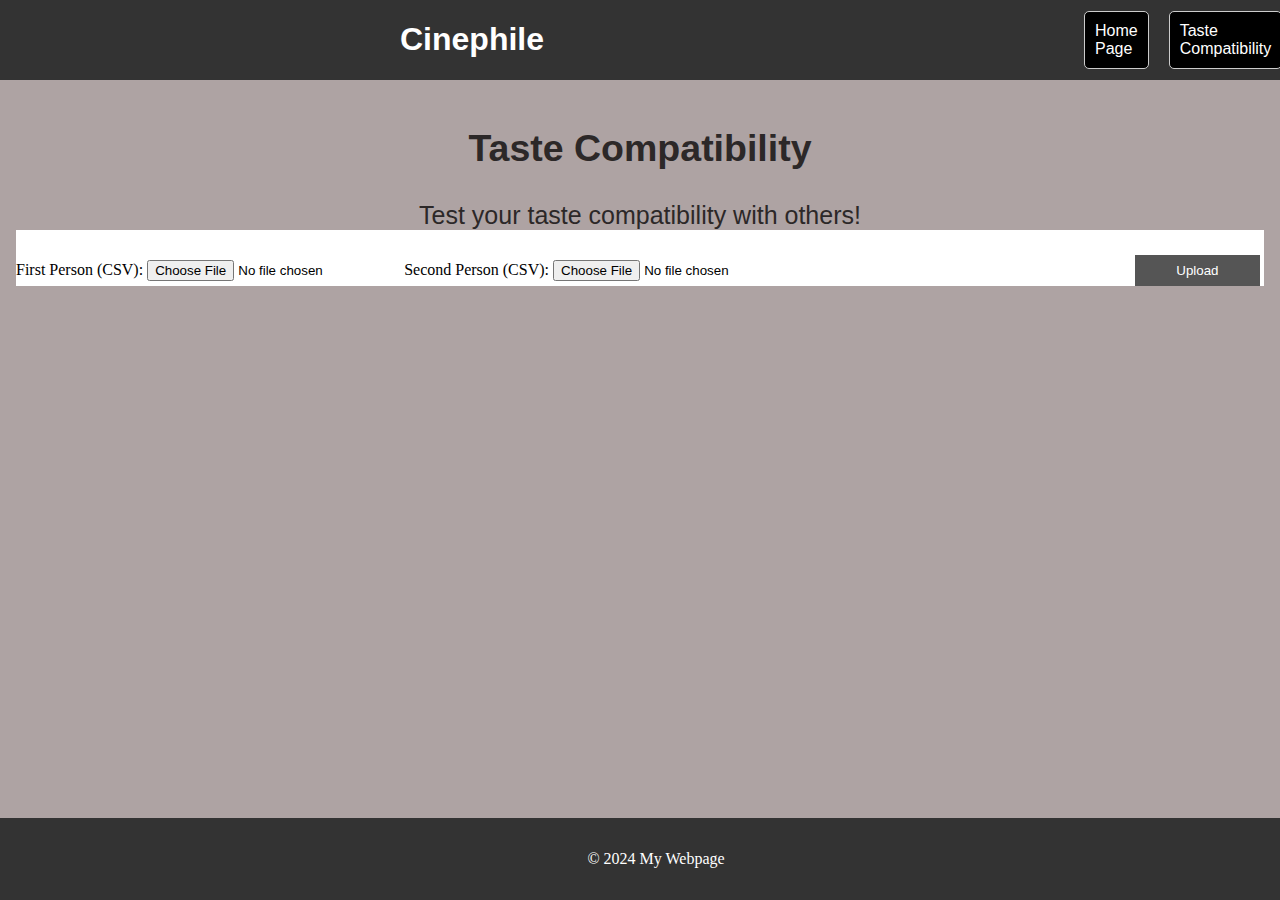
<file: Movie Recommendation Website/compatibility.html>
<!DOCTYPE html>
<html lang="en">
  <head>
    <meta charset="UTF-8" />
    <meta name="viewport" content="width=device-width, initial-scale=1.0" />
    <link rel="stylesheet" href="compatibility.css" />
    <script src="homepage.js" defer></script>
    <title>Home Page</title>
  </head>
  <body>
    <div id="line-container"></div>
    <!-- This is the line container for the line animation -->
    <header>
      <div class="header-content">
        <h1><span id="title">Cinephile</span></h1>
        <ul class="headerMainList">
          <li>
            <a href="homepage.html">Home Page</a>
          </li>
          <li>
            Taste Compatibility
            <ul class="dropdown">
              <li><a href="compatibility.html">Compatibility</a></li>
              <li><a href="#soloinfo">Learn About Your Taste</a></li>
            </ul>
          </li>
          <li>
            Movie Recommendation
            <ul class="dropdown">
              <li><a href="#group">Group Recommendation</a></li>
              <li><a href="solorecommendation.html">Solo Recommendation</a></li>
            </ul>
          </li>
          <li>
            <a href="TodaysFavourites.html">Today's Favourites</a>
          </li>
        </ul>
        <button id="SignIn">Sign In</button>
      </div>
    </header>
    <main>
      <section id="welcome">
        <h2>Taste Compatibility</h2>
        <span>Test your taste compatibility with others!</span>
      </section>
      <section id="upload">
        <form action="/upload" method="post" enctype="multipart/form-data">
          <label for="fileInput1">First Person (CSV):</label>
          <input type="file" id="fileInput1" name="fileInput1" />
          <label for="fileInput2">Second Person (CSV):</label>
          <input type="file" id="fileInput2" name="fileInput2" />
          <button type="submit">Upload</button>
        </form>
      </section>
    </main>
    <footer>
      <p>&copy; 2024 My Webpage</p>
    </footer>
  </body>
</html>
</file>
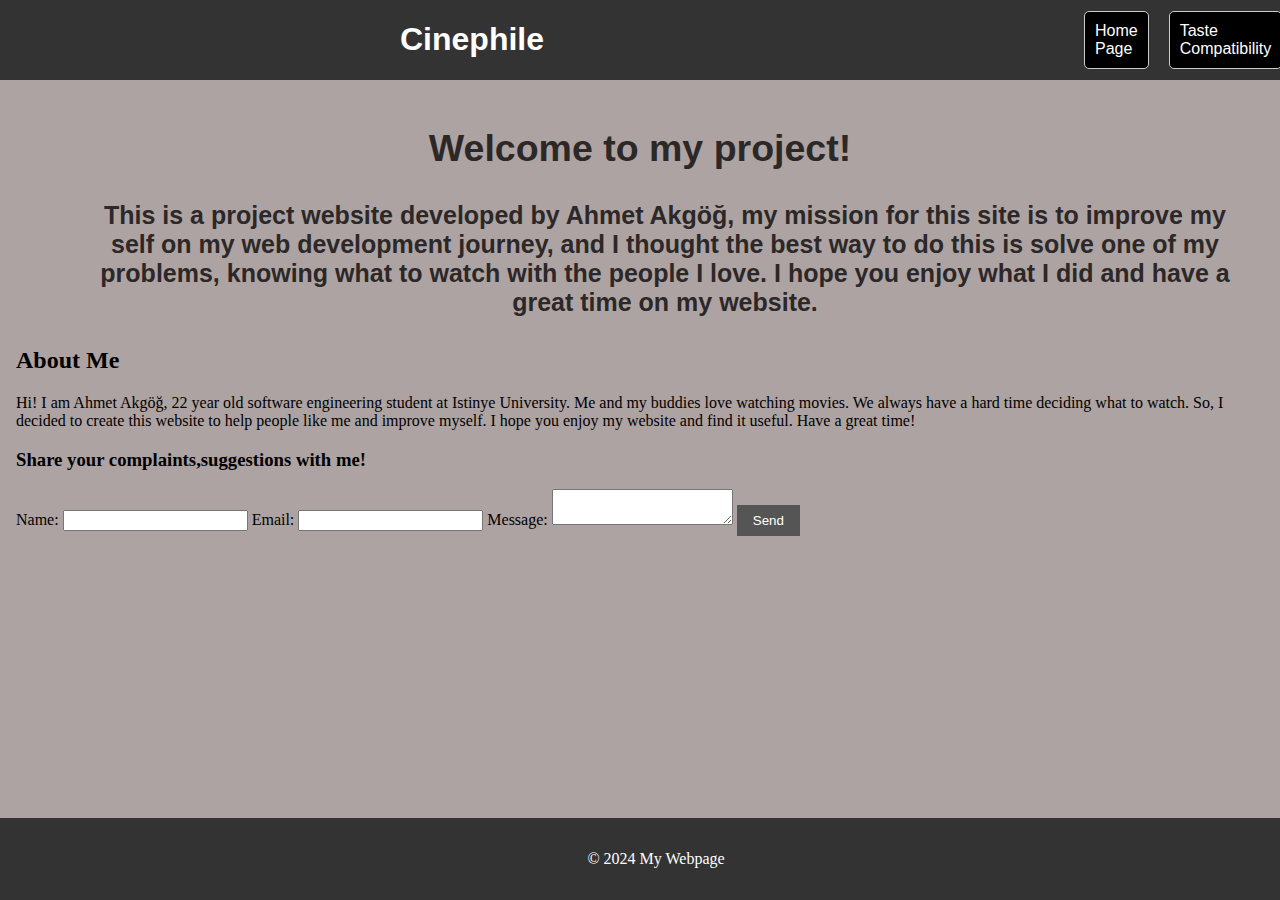
<file: Movie Recommendation Website/homepage.html>
<!DOCTYPE html>
<html lang="en">
  <head>
    <meta charset="UTF-8" />
    <meta name="viewport" content="width=device-width, initial-scale=1.0" />
    <link rel="stylesheet" href="homepage.css" />
    <script src="homepage.js" defer></script>
    <title>Home Page</title>
  </head>
  <body>
    <div id="line-container"></div>
    <!-- This is the line container for the line animation -->
    <header>
      <div class="header-content">
        <h1><span id="title">Cinephile</span></h1>
        <ul class="headerMainList">
          <li>
            <a href="homepage.html">Home Page</a>
          </li>
          <li>
            Taste Compatibility
            <ul class="dropdown">
              <li><a href="#compatibility">Compatibility</a></li>
              <li><a href="#soloinfo">Learn About Your Taste</a></li>
            </ul>
          </li>
          <li>
            Movie Recommendation
            <ul class="dropdown">
              <li><a href="#group">Group Recommendation</a></li>
              <li><a href="#solorecommendation">Solo Recommendation</a></li>
            </ul>
          </li>

          <li>
            <a href="TodaysFavourites.html">Today's Favourites</a>
          </li>
        </ul>
        <button id="SignIn">Sign In</button>
      </div>
    </header>
    <main>
      <section id="welcome">
        <h2>Welcome to my project!</h2>
        <p>
          <strong>
            This is a project website developed by Ahmet Akgöğ, my mission
            for this site is to improve my self on my web development journey, and
            I thought the best way to do this is solve one of my problems,
            knowing what to watch with the people I love. I hope you enjoy what
            I did and have a great time on my website.
          </strong>
        </p>
      </section>
      <section>
        <h2>About Me</h2>
        <p>
          Hi! I am Ahmet Akgöğ, 22 year old software engineering student at
          Istinye University. Me and my buddies love watching movies. We always
          have a hard time deciding what to watch. So, I decided to create this
          website to help people like me and improve myself. I hope you enjoy my
          website and find it useful. Have a great time!
        </p>
        <h3>Share your complaints,suggestions with me!</h3>
        <form id="contact-form">
          <label for="name">Name:</label>
          <input type="text" id="name" name="name" required />
          <label for="email">Email:</label>
          <input type="email" id="email" name="email" required />
          <label for="message">Message:</label>
          <textarea id="message" name="message" required></textarea>
          <button type="submit">Send</button>
      </section>
    </main>
    <footer>
      <p>&copy; 2024 My Webpage</p>
    </footer>
  </body>
</html>
</file>
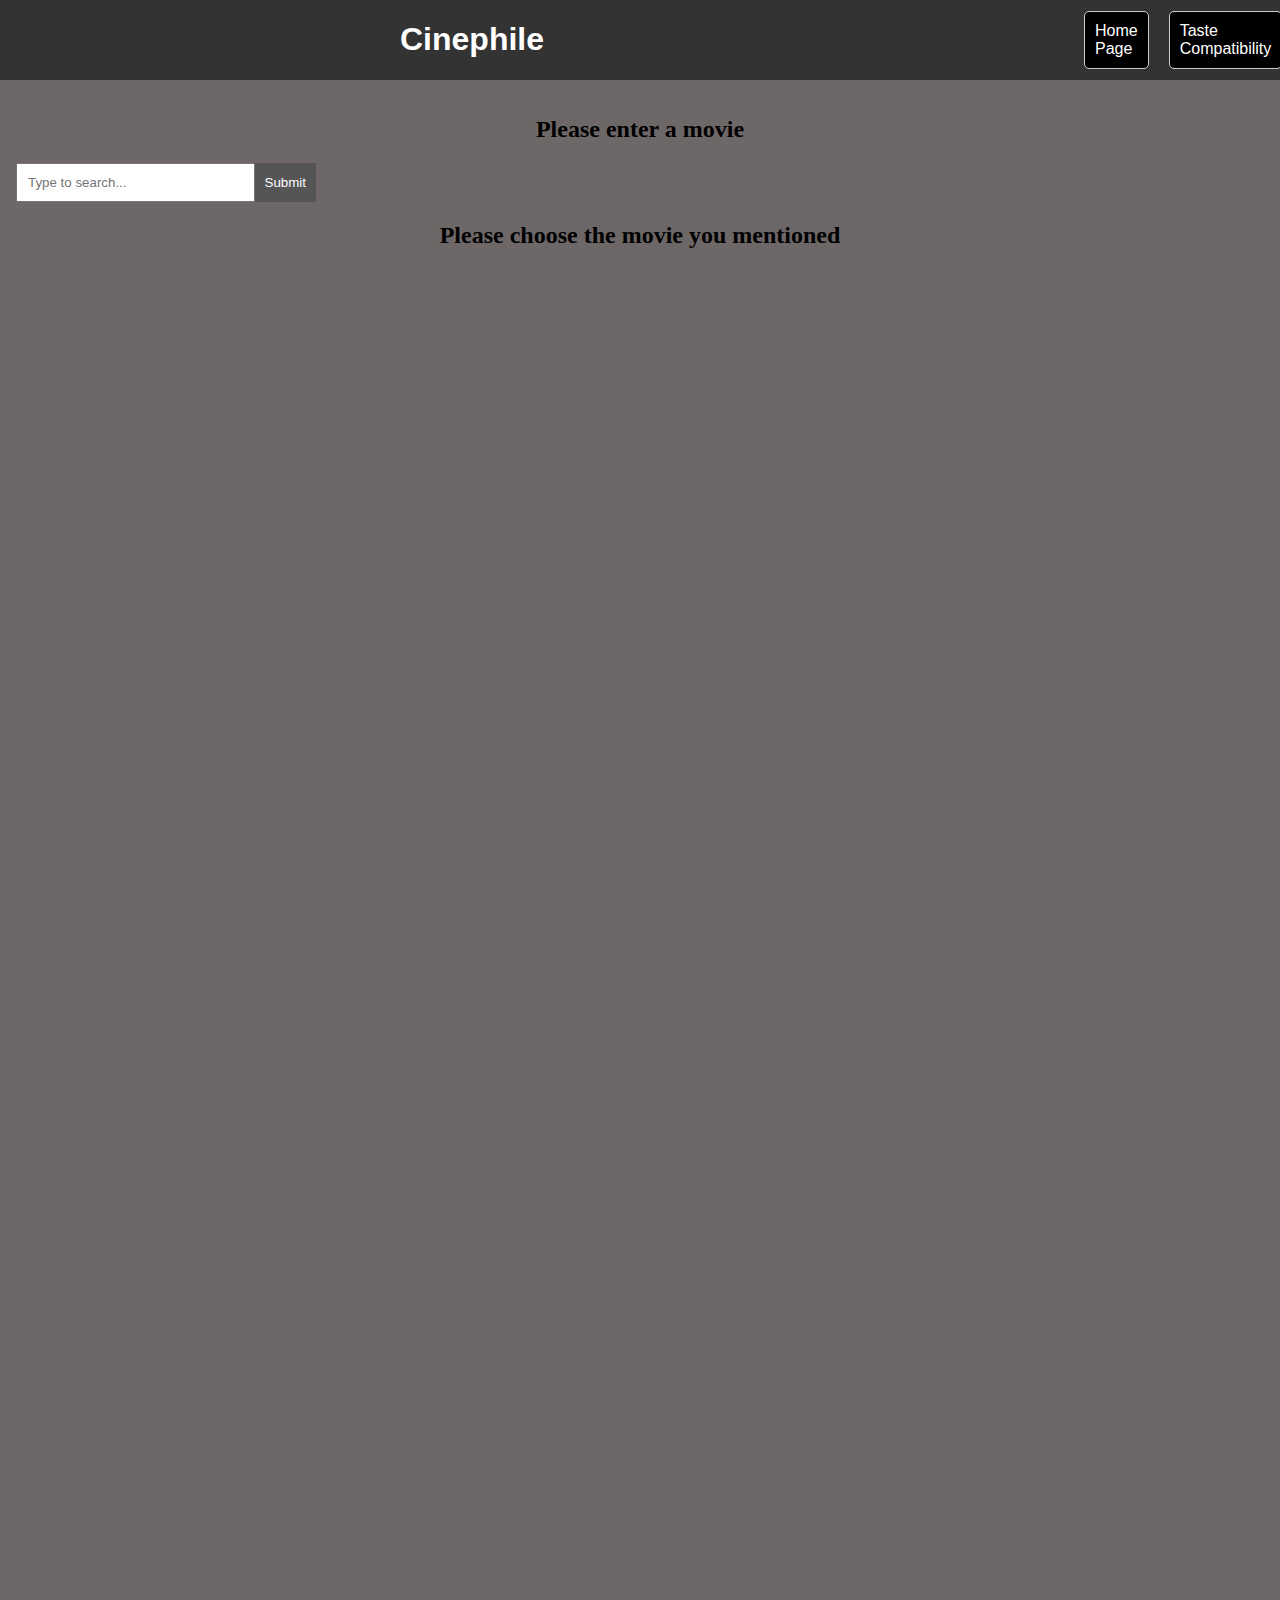
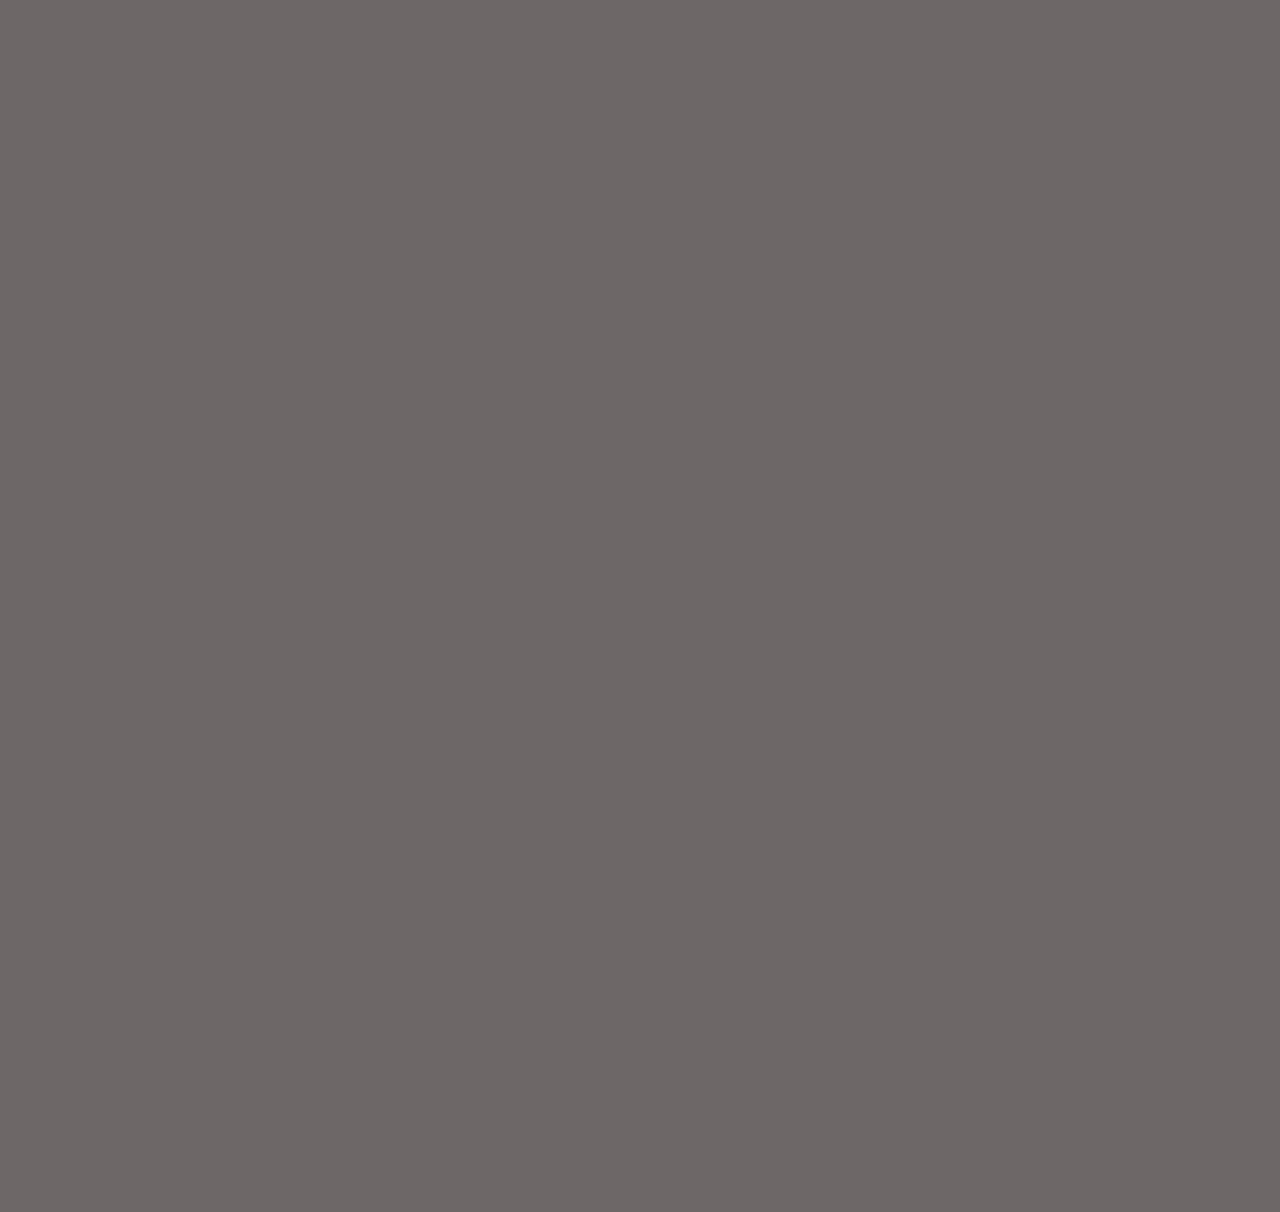
<file: Movie Recommendation Website/solorecommendation.html>
<!DOCTYPE html>
<html lang="en">
  <head>
    <meta charset="UTF-8" />
    <meta name="viewport" content="width=device-width, initial-scale=1.0" />
    <link rel="stylesheet" href="solorecommendation.css" />
    <title>Solo Recommendation</title>
  </head>
  <body>
    <div id="line-container"></div>
    <header>
      <div class="header-content">
        <h1><span id="title">Cinephile</span></h1>
        <ul class="headerMainList">
          <li>
            <a href="homepage.html">Home Page</a>
          </li>
          <li>
            Taste Compatibility
            <ul class="dropdown">
              <li><a href="compatibility.html">Compatibility</a></li>
              <li><a href="#soloinfo">Learn About Your Taste</a></li>
            </ul>
          </li>
          <li>
            Movie Recommendation
            <ul class="dropdown">
              <li><a href="#group">Group Recommendation</a></li>
              <li><a href="solorecommendation.html">Solo Recommendation</a></li>
            </ul>
          </li>
          <li>
            <a href="TodaysFavourites.html">Today's Favourites</a>
          </li>
        </ul>
        <button id="SignIn">Sign In</button>
      </div>
    </header>
    <main>
      <h2 class="headlines">Please enter a movie</h2>
      <div class="autocomplete">
        <input id="searchInput" type="text" placeholder="Type to search..." />
        <button id="submitButton">Submit</button>
        <div id="suggestions"></div>
      </div>
      <h2 class="headlines">Please choose the movie you mentioned</h2>
      <div class="movie-container" id="movie-container">
        <div class="movie">
          <img
            class="thumbnail"
            src="images/manchestterbythesea.jpg"
            alt="Movie Poster"
            data-video-id="gsVoD0pTge0"
            width="300"
          />
          <h3>Manchester by the Sea</h3>
          <span>
            After his older brother passes away, Lee Chandler is forced to
            return home to care for his 16-year-old nephew. There he is
            compelled to deal with a tragic past that separated him from his
            family and the community where he was born and raised.
          </span>
          <div id="popup" class="popup" style="display: none">
            <div class="popup-content">
              <span class="close">&times;</span>
              <div id="player"></div>
              <!--1. The <iframe> (and video player) will replace this <div> tag. -->
            </div>
          </div>
        </div>
        <div class="movie">
          <img
            class="thumbnail"
            src="images/reservoirdogs.jpg"
            data-video-id="GLPJSmUHZvU"
            alt="Movie Poster"
            width="300"
          />
          <h3>Reservoir Dogs</h3>
          <span>
            A botched robbery indicates a police informant, and the pressure
            mounts in the aftermath at a warehouse. Crime begets violence as the
            survivors – veteran Mr. White, newcomer Mr. Orange, psychopathic
            parolee Mr. Blonde, bickering weasel Mr. Pink and Nice Guy Eddie –
            unravel.
          </span>
        </div>
        <div class="movie">
          <img
            src="images/shaunofthedead.jpg"
            alt="Movie Poster"
            data-video-id="f9XZqB6pI5E"
            class="thumbnail"
          />
          <h3>Shaun of the Dead</h3>
          <span>
            Shaun lives a supremely uneventful life, which revolves around his
            girlfriend, his mother, and, above all, his local pub. This gentle
            routine is threatened when the dead return to life and make
            strenuous attempts to snack on ordinary Londoners.
          </span>
        </div>
        <div class="movie">
          <img
            src="images/Superbad.jpg"
            alt="Movie Poster"
            class="thumbnail"
            data-video-id="vqQmTyOHTsw"
          />
          <h3>Superbad</h3>
          <span>
            Two co-dependent high school seniors are forced to deal with
            separation anxiety after their plan to stage a booze-soaked party
            goes awry.
          </span>
        </div>
        <div class="movie">
          <img
            src="images/soundofmetal.jpg"
            alt="Movie Poster"
            class="thumbnail"
            data-video-id="VFOrGkAvjAE"
          />
          <h3>Sound of Metal</h3>
          <span>
            A drummer begins to lose his hearing and has to come to grips with a
            future that will be filled with silence.
          </span>
        </div>
      </div>
      <script src="solorecommendation.js" defer></script>
    </main>
  </body>
</html>
</file>
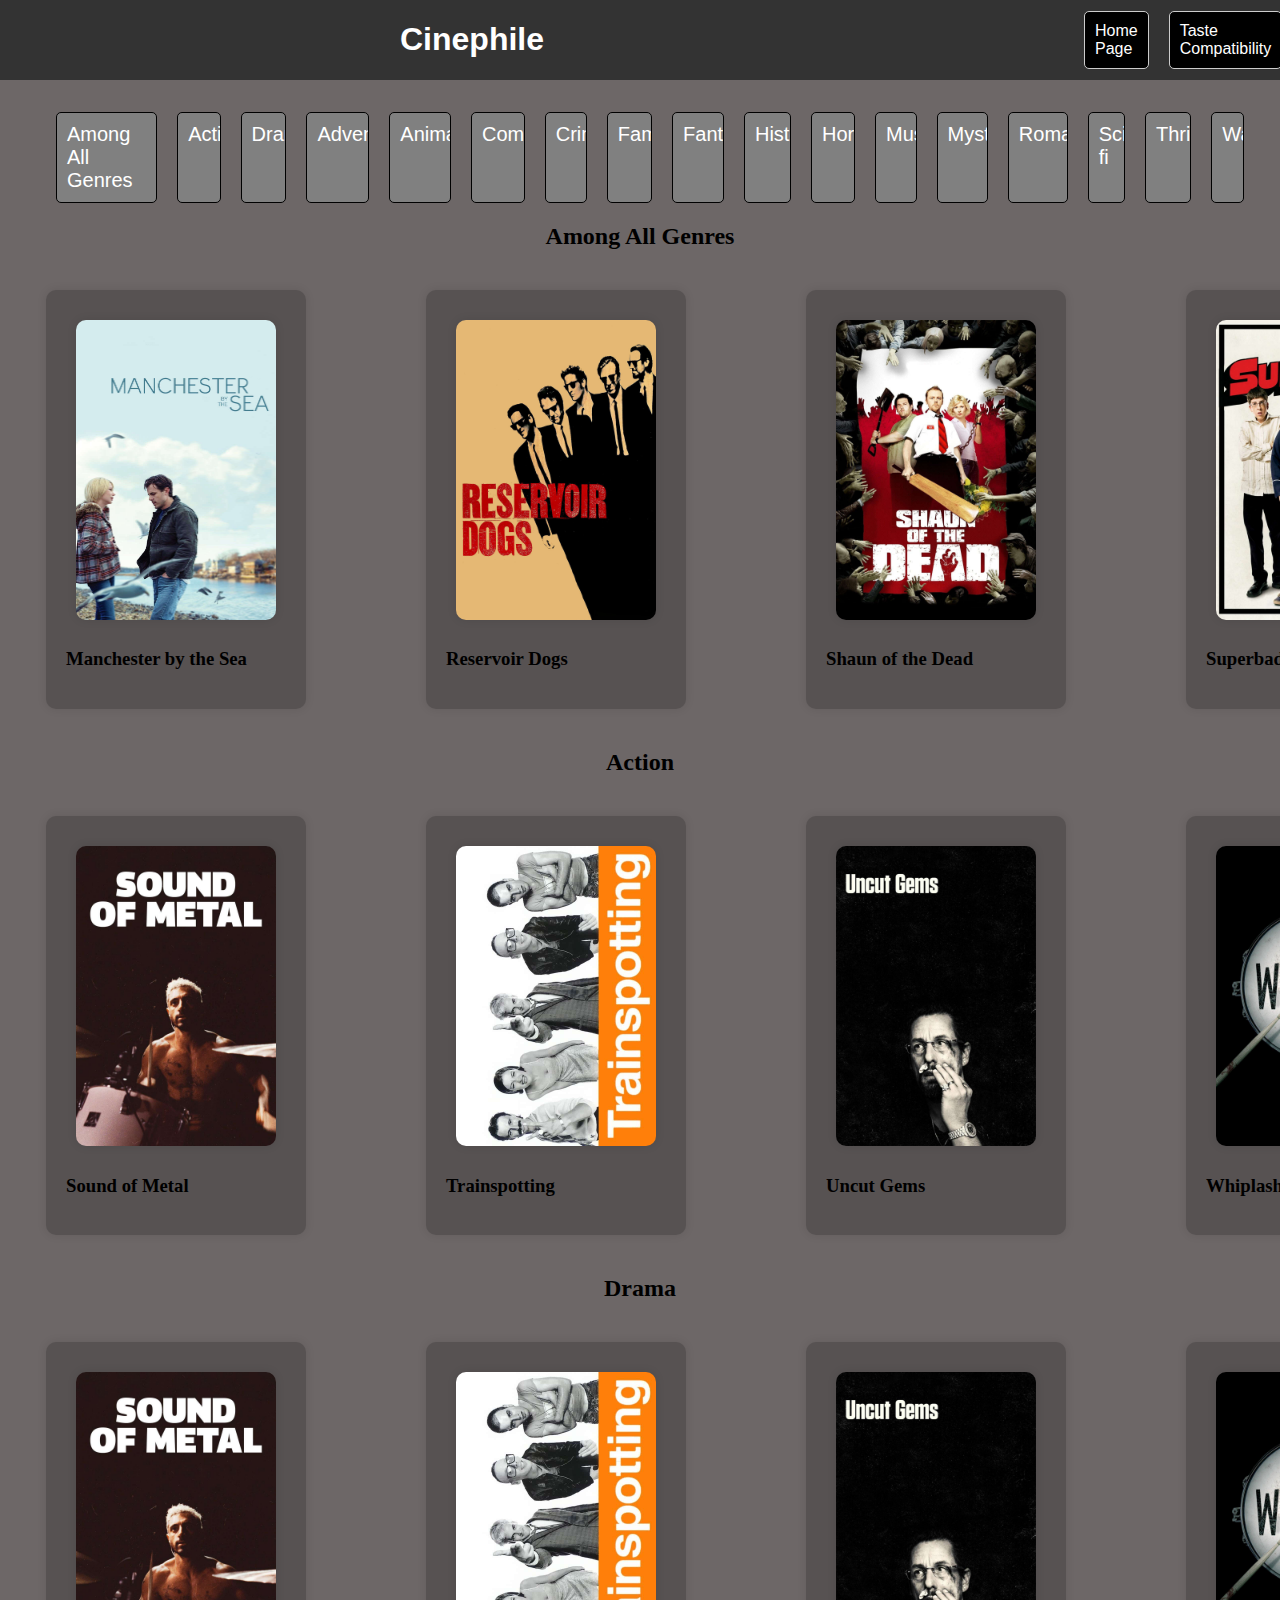
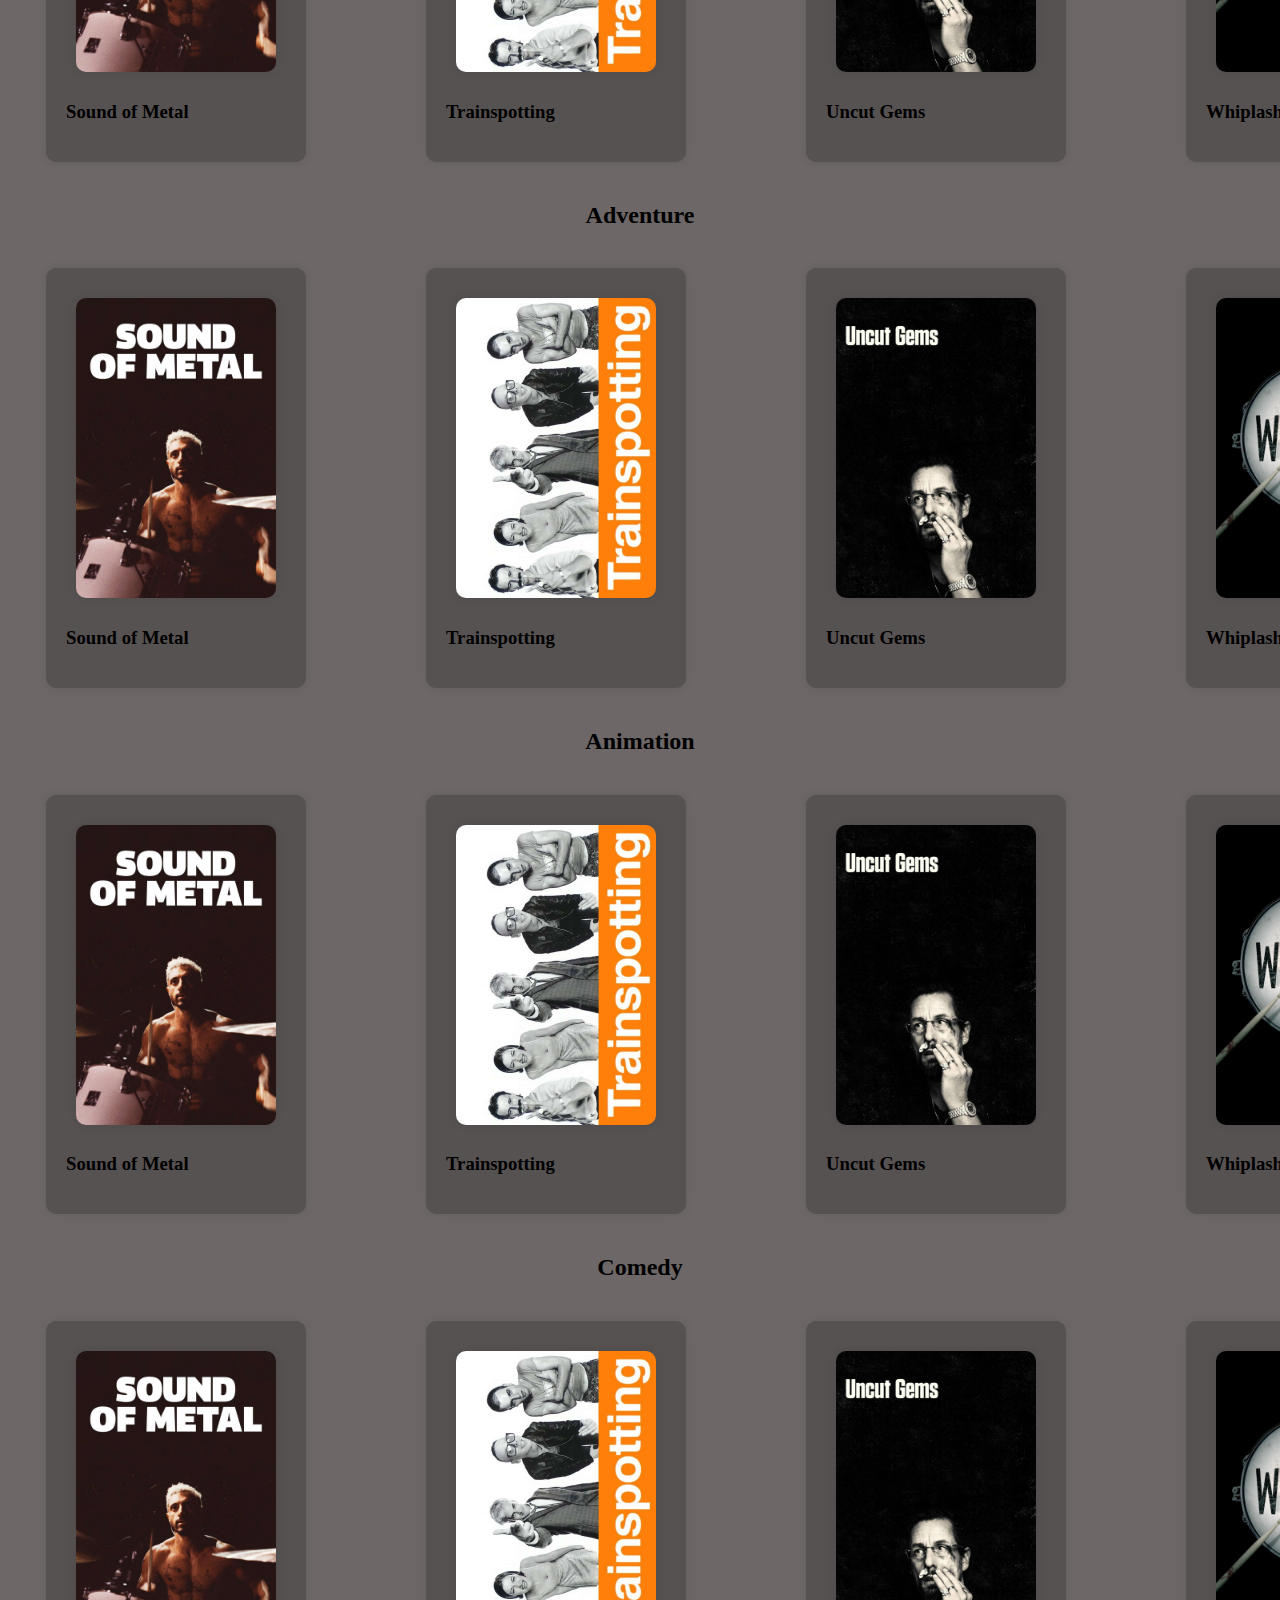
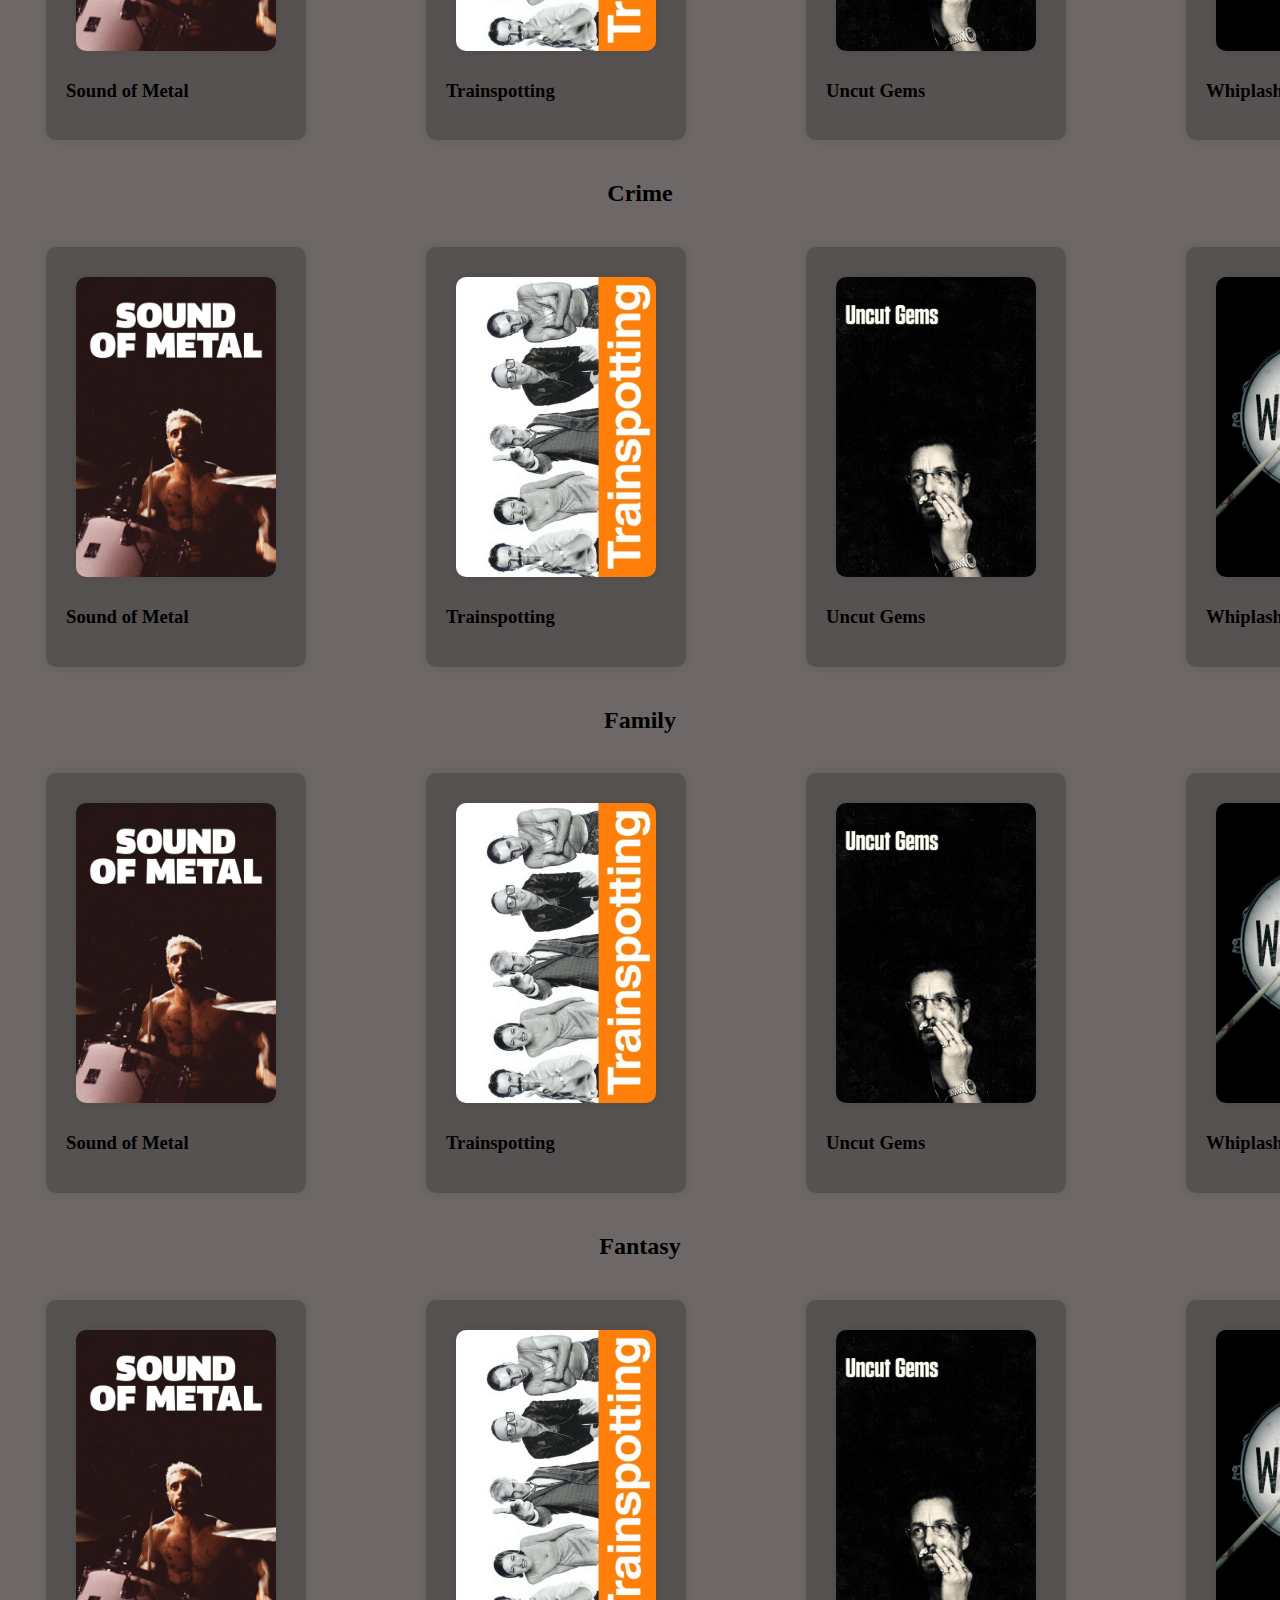
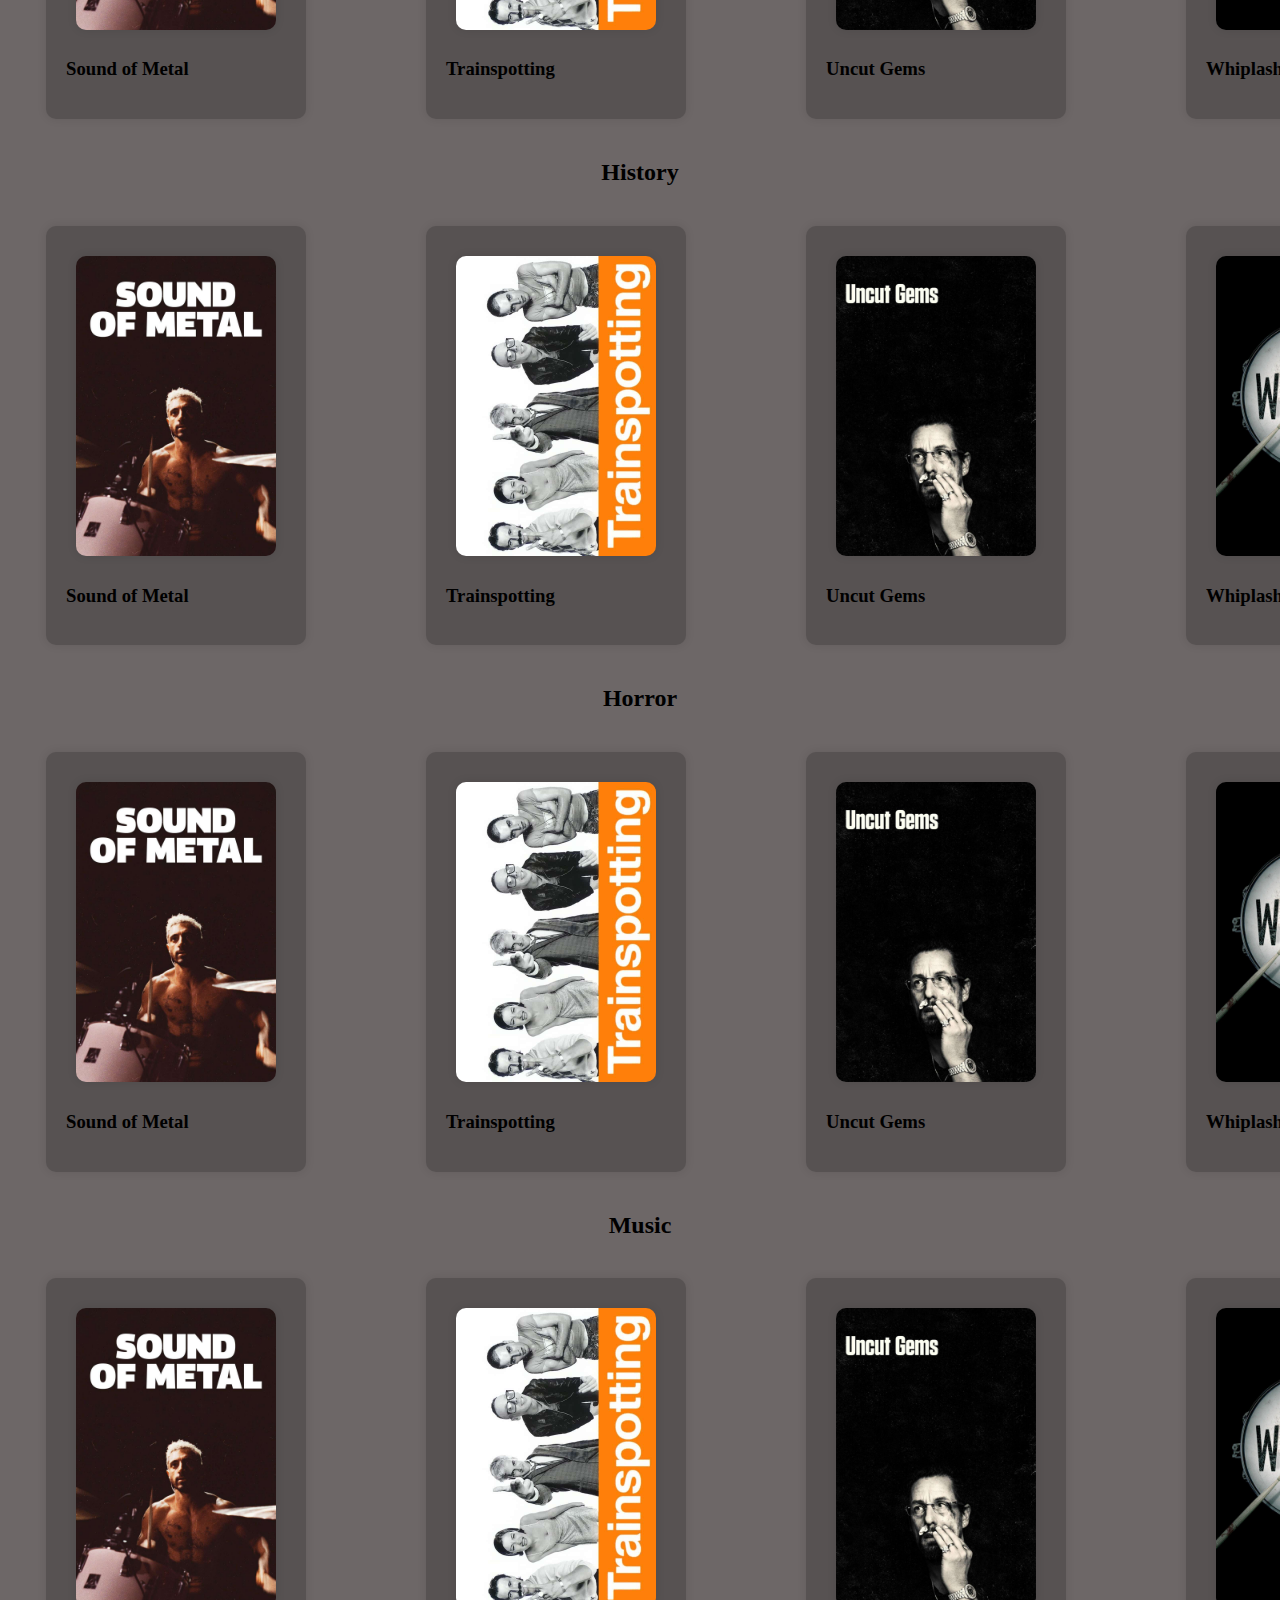
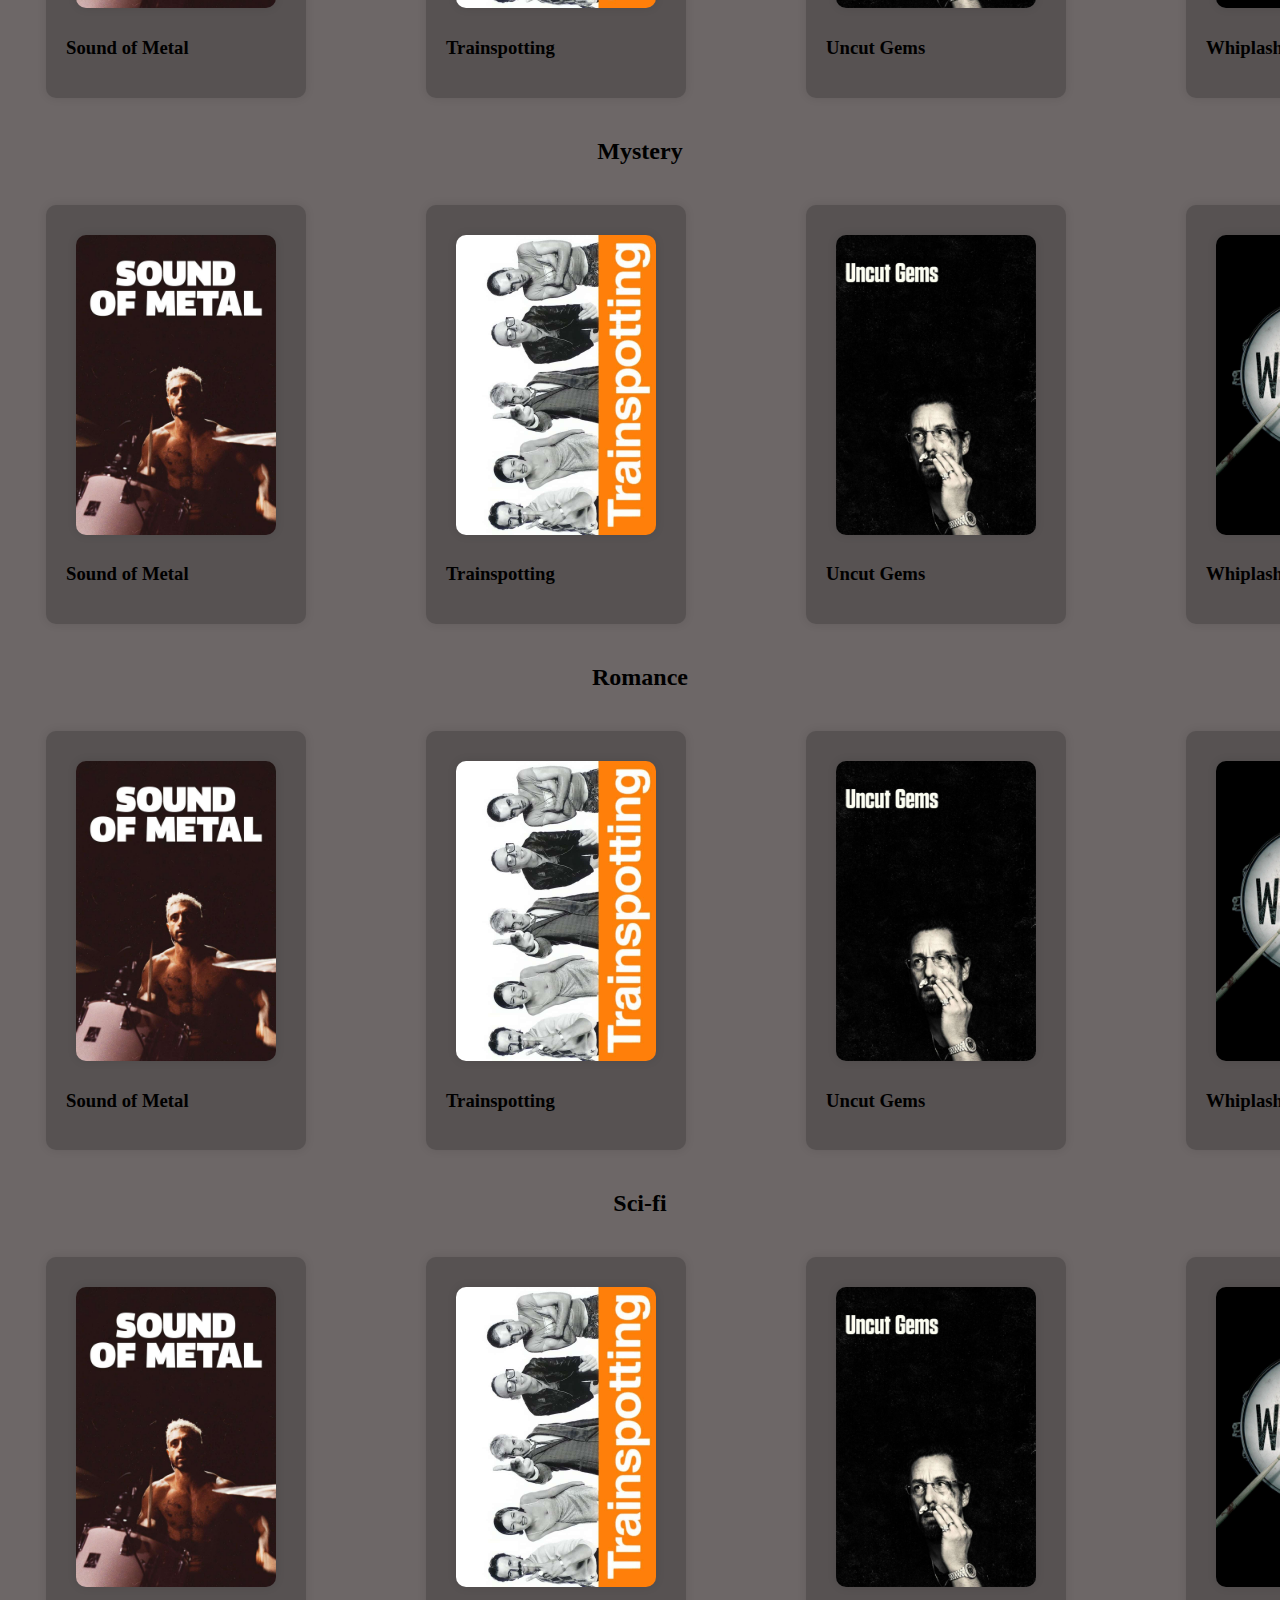
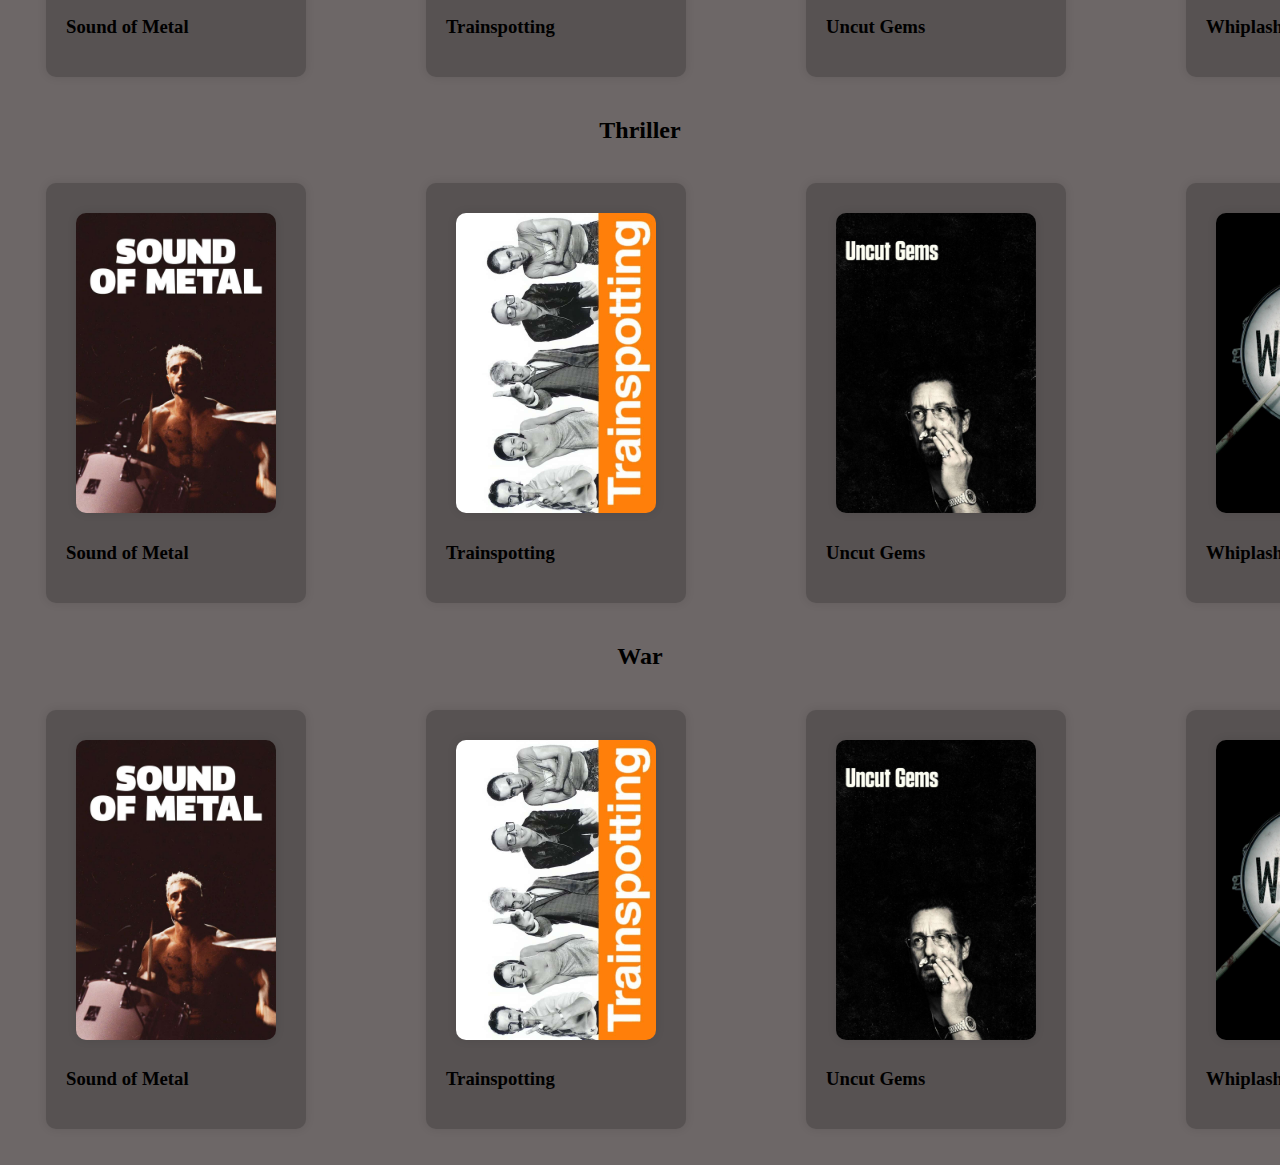
<file: Movie Recommendation Website/TodaysFavourites.html>
<!DOCTYPE html>
<html lang="en">
  <head>
    <meta charset="UTF-8" />
    <meta name="viewport" content="width=device-width, initial-scale=1.0" />
    <link rel="stylesheet" href="TodaysFavourites.css" />
    <title>Today's Favourites</title>
    <script src="homepage.js" defer></script>
  </head>
  <body>
    <div id="line-container"></div>
    <header>
      <div class="header-content">
        <h1><span id="title">Cinephile</span></h1>
        <ul class="headerMainList">
          <li>
            <a href="homepage.html">Home Page</a>
          </li>
          <li>
            Taste Compatibility
            <ul class="dropdown">
              <li><a href="#compatibility">Compatibility</a></li>
              <li><a href="#soloinfo">Learn About Your Taste</a></li>
            </ul>
          </li>
          <li>
            Movie Recommendation
            <ul class="dropdown">
              <li><a href="#group">Group Recommendation</a></li>
              <li><a href="#solorecommendation">Solo Recommendation</a></li>
            </ul>
          </li>
          <li>
            <a href="TodaysFavourites.html">Today's Favourites</a>
          </li>
        </ul>
        <button id="SignIn">Sign In</button>
      </div>
    </header>
    <main>
      <ul class="Shortcut">
        <li><a href="#All">Among All Genres</a></li>
        <li><a href="#Action">Action</a></li>
        <li><a href="#Drama">Drama</a></li>
        <li><a href="#Adventure">Adventure</a></li>
        <li><a href="#Animation">Animation</a></li>
        <li><a href="#Comedy">Comedy</a></li>
        <li><a href="#Crime">Crime</a></li>
        <li><a href="#Family">Family</a></li>
        <li><a href="#Fantasy">Fantasy</a></li>
        <li><a href="#History">History</a></li>
        <li><a href="#Horror">Horror</a></li>
        <li><a href="#Music">Music</a></li>
        <li><a href="#Mystery">Mystery</a></li>
        <li><a href="#Romance">Romance</a></li>
        <li><a href="#Sci-fi">Sci-fi</a></li>
        <li><a href="#Thriller">Thriller</a></li>
        <li><a href="#War">War</a></li>
      </ul>
      <h2 class="headlines">Among All Genres</h2>
      <div class="movie-container" id="All">
        <div class="movie">
          <img
            class="thumbnail"
            src="images/manchestterbythesea.jpg"
            alt="Movie Poster"
            data-video-id="gsVoD0pTge0"
            width="300"
          />
          <h3>Manchester by the Sea</h3>
          <span> </span>
          <div id="popup" class="popup" style="display: none">
            <div class="popup-content">
              <span class="close">&times;</span>
              <div id="player"></div>
              <!--1. The <iframe> (and video player) will replace this <div> tag. -->
            </div>
          </div>
        </div>
        <div class="movie">
          <img
            class="thumbnail"
            src="images/reservoirdogs.jpg"
            data-video-id="GLPJSmUHZvU"
            alt="Movie Poster"
            width="300"
          />
          <h3>Reservoir Dogs</h3>
          <span> </span>
        </div>
        <div class="movie">
          <img
            src="images/shaunofthedead.jpg"
            alt="Movie Poster"
            data-video-id="f9XZqB6pI5E"
            class="thumbnail"
          />
          <h3>Shaun of the Dead</h3>
          <span> </span>
        </div>
        <div class="movie">
          <img
            src="images/Superbad.jpg"
            alt="Movie Poster"
            class="thumbnail"
            data-video-id="vqQmTyOHTsw"
          />
          <h3>Superbad</h3>
          <span> </span>
        </div>
      </div>
      <h2 class="headlines">Action</h2>
      <div class="movie-container" id="Action">
        <div class="movie">
          <img
            src="images/soundofmetal.jpg"
            alt="Movie Poster"
            class="thumbnail"
            data-video-id="VFOrGkAvjAE"
          />
          <h3>Sound of Metal</h3>
          <span> </span>
        </div>
        <div class="movie">
          <img
            src="images/trainspotting.jpg"
            alt="Movie Poster"
            class="thumbnail"
            data-video-id="8LuxOYIpu-I"
          />
          <h3>Trainspotting</h3>
          <span> </span>
        </div>
        <div class="movie">
          <img
            src="images/uncutgems.jpg"
            alt="Movie Poster"
            class="thumbnail"
            data-video-id="vTfJp2Ts9X8"
          />
          <h3>Uncut Gems</h3>
          <span> </span>
        </div>
        <div class="movie">
          <img
            src="images/whiplash.jpg"
            alt="Movie Poster"
            class="thumbnail"
            data-video-id="7d_jQycdQGo"
          />
          <h3>Whiplash</h3>
          <span> </span>
        </div>
      </div>
      <h2 class="headlines">Drama</h2>
      <div class="movie-container" id="Drama">
        <div class="movie">
          <img
            src="images/soundofmetal.jpg"
            alt="Movie Poster"
            class="thumbnail"
            data-video-id="VFOrGkAvjAE"
          />
          <h3>Sound of Metal</h3>
          <span> </span>
        </div>
        <div class="movie">
          <img
            src="images/trainspotting.jpg"
            alt="Movie Poster"
            class="thumbnail"
            data-video-id="8LuxOYIpu-I"
          />
          <h3>Trainspotting</h3>
          <span> </span>
        </div>
        <div class="movie">
          <img
            src="images/uncutgems.jpg"
            alt="Movie Poster"
            class="thumbnail"
            data-video-id="vTfJp2Ts9X8"
          />
          <h3>Uncut Gems</h3>
          <span> </span>
        </div>
        <div class="movie">
          <img
            src="images/whiplash.jpg"
            alt="Movie Poster"
            class="thumbnail"
            data-video-id="7d_jQycdQGo"
          />
          <h3>Whiplash</h3>
          <span> </span>
        </div>
      </div>
      <h2 class="headlines">Adventure</h2>
      <div class="movie-container" id="Adventure">
        <div class="movie">
          <img
            src="images/soundofmetal.jpg"
            alt="Movie Poster"
            class="thumbnail"
            data-video-id="VFOrGkAvjAE"
          />
          <h3>Sound of Metal</h3>
          <span> </span>
        </div>
        <div class="movie">
          <img
            src="images/trainspotting.jpg"
            alt="Movie Poster"
            class="thumbnail"
            data-video-id="8LuxOYIpu-I"
          />
          <h3>Trainspotting</h3>
          <span> </span>
        </div>
        <div class="movie">
          <img
            src="images/uncutgems.jpg"
            alt="Movie Poster"
            class="thumbnail"
            data-video-id="vTfJp2Ts9X8"
          />
          <h3>Uncut Gems</h3>
          <span> </span>
        </div>
        <div class="movie">
          <img
            src="images/whiplash.jpg"
            alt="Movie Poster"
            class="thumbnail"
            data-video-id="7d_jQycdQGo"
          />
          <h3>Whiplash</h3>
          <span> </span>
        </div>
      </div>
      <h2 class="headlines">Animation</h2>
      <div class="movie-container" id="Animation">
        <div class="movie">
          <img
            src="images/soundofmetal.jpg"
            alt="Movie Poster"
            class="thumbnail"
            data-video-id="VFOrGkAvjAE"
          />
          <h3>Sound of Metal</h3>
          <span> </span>
        </div>
        <div class="movie">
          <img
            src="images/trainspotting.jpg"
            alt="Movie Poster"
            class="thumbnail"
            data-video-id="8LuxOYIpu-I"
          />
          <h3>Trainspotting</h3>
          <span> </span>
        </div>
        <div class="movie">
          <img
            src="images/uncutgems.jpg"
            alt="Movie Poster"
            class="thumbnail"
            data-video-id="vTfJp2Ts9X8"
          />
          <h3>Uncut Gems</h3>
          <span> </span>
        </div>
        <div class="movie">
          <img
            src="images/whiplash.jpg"
            alt="Movie Poster"
            class="thumbnail"
            data-video-id="7d_jQycdQGo"
          />
          <h3>Whiplash</h3>
          <span> </span>
        </div>
      </div>
      <h2 class="headlines">Comedy</h2>
      <div class="movie-container" id="Comedy">
        <div class="movie">
          <img
            src="images/soundofmetal.jpg"
            alt="Movie Poster"
            class="thumbnail"
            data-video-id="VFOrGkAvjAE"
          />
          <h3>Sound of Metal</h3>
          <span> </span>
        </div>
        <div class="movie">
          <img
            src="images/trainspotting.jpg"
            alt="Movie Poster"
            class="thumbnail"
            data-video-id="8LuxOYIpu-I"
          />
          <h3>Trainspotting</h3>
          <span> </span>
        </div>
        <div class="movie">
          <img
            src="images/uncutgems.jpg"
            alt="Movie Poster"
            class="thumbnail"
            data-video-id="vTfJp2Ts9X8"
          />
          <h3>Uncut Gems</h3>
          <span> </span>
        </div>
        <div class="movie">
          <img
            src="images/whiplash.jpg"
            alt="Movie Poster"
            class="thumbnail"
            data-video-id="7d_jQycdQGo"
          />
          <h3>Whiplash</h3>
          <span> </span>
        </div>
      </div>
      <h2 class="headlines">Crime</h2>
      <div class="movie-container" id="Crime">
        <div class="movie">
          <img
            src="images/soundofmetal.jpg"
            alt="Movie Poster"
            class="thumbnail"
            data-video-id="VFOrGkAvjAE"
          />
          <h3>Sound of Metal</h3>
          <span> </span>
        </div>
        <div class="movie">
          <img
            src="images/trainspotting.jpg"
            alt="Movie Poster"
            class="thumbnail"
            data-video-id="8LuxOYIpu-I"
          />
          <h3>Trainspotting</h3>
          <span> </span>
        </div>
        <div class="movie">
          <img
            src="images/uncutgems.jpg"
            alt="Movie Poster"
            class="thumbnail"
            data-video-id="vTfJp2Ts9X8"
          />
          <h3>Uncut Gems</h3>
          <span> </span>
        </div>
        <div class="movie">
          <img
            src="images/whiplash.jpg"
            alt="Movie Poster"
            class="thumbnail"
            data-video-id="7d_jQycdQGo"
          />
          <h3>Whiplash</h3>
          <span> </span>
        </div>
      </div>
      <h2 class="headlines">Family</h2>
      <div class="movie-container" id="Family">
        <div class="movie">
          <img
            src="images/soundofmetal.jpg"
            alt="Movie Poster"
            class="thumbnail"
            data-video-id="VFOrGkAvjAE"
          />
          <h3>Sound of Metal</h3>
          <span> </span>
        </div>
        <div class="movie">
          <img
            src="images/trainspotting.jpg"
            alt="Movie Poster"
            class="thumbnail"
            data-video-id="8LuxOYIpu-I"
          />
          <h3>Trainspotting</h3>
          <span> </span>
        </div>
        <div class="movie">
          <img
            src="images/uncutgems.jpg"
            alt="Movie Poster"
            class="thumbnail"
            data-video-id="vTfJp2Ts9X8"
          />
          <h3>Uncut Gems</h3>
          <span> </span>
        </div>
        <div class="movie">
          <img
            src="images/whiplash.jpg"
            alt="Movie Poster"
            class="thumbnail"
            data-video-id="7d_jQycdQGo"
          />
          <h3>Whiplash</h3>
          <span> </span>
        </div>
      </div>
      <h2 class="headlines">Fantasy</h2>
      <div class="movie-container" id="Fantasy">
        <div class="movie">
          <img
            src="images/soundofmetal.jpg"
            alt="Movie Poster"
            class="thumbnail"
            data-video-id="VFOrGkAvjAE"
          />
          <h3>Sound of Metal</h3>
          <span> </span>
        </div>
        <div class="movie">
          <img
            src="images/trainspotting.jpg"
            alt="Movie Poster"
            class="thumbnail"
            data-video-id="8LuxOYIpu-I"
          />
          <h3>Trainspotting</h3>
          <span> </span>
        </div>
        <div class="movie">
          <img
            src="images/uncutgems.jpg"
            alt="Movie Poster"
            class="thumbnail"
            data-video-id="vTfJp2Ts9X8"
          />
          <h3>Uncut Gems</h3>
          <span> </span>
        </div>
        <div class="movie">
          <img
            src="images/whiplash.jpg"
            alt="Movie Poster"
            class="thumbnail"
            data-video-id="7d_jQycdQGo"
          />
          <h3>Whiplash</h3>
          <span> </span>
        </div>
      </div>
      <h2 class="headlines">History</h2>
      <div class="movie-container" id="History">
        <div class="movie">
          <img
            src="images/soundofmetal.jpg"
            alt="Movie Poster"
            class="thumbnail"
            data-video-id="VFOrGkAvjAE"
          />
          <h3>Sound of Metal</h3>
          <span> </span>
        </div>
        <div class="movie">
          <img
            src="images/trainspotting.jpg"
            alt="Movie Poster"
            class="thumbnail"
            data-video-id="8LuxOYIpu-I"
          />
          <h3>Trainspotting</h3>
          <span> </span>
        </div>
        <div class="movie">
          <img
            src="images/uncutgems.jpg"
            alt="Movie Poster"
            class="thumbnail"
            data-video-id="vTfJp2Ts9X8"
          />
          <h3>Uncut Gems</h3>
          <span> </span>
        </div>
        <div class="movie">
          <img
            src="images/whiplash.jpg"
            alt="Movie Poster"
            class="thumbnail"
            data-video-id="7d_jQycdQGo"
          />
          <h3>Whiplash</h3>
          <span> </span>
        </div>
      </div>
      <h2 class="headlines">Horror</h2>
      <div class="movie-container" id="Horror">
        <div class="movie">
          <img
            src="images/soundofmetal.jpg"
            alt="Movie Poster"
            class="thumbnail"
            data-video-id="VFOrGkAvjAE"
          />
          <h3>Sound of Metal</h3>
          <span> </span>
        </div>
        <div class="movie">
          <img
            src="images/trainspotting.jpg"
            alt="Movie Poster"
            class="thumbnail"
            data-video-id="8LuxOYIpu-I"
          />
          <h3>Trainspotting</h3>
          <span> </span>
        </div>
        <div class="movie">
          <img
            src="images/uncutgems.jpg"
            alt="Movie Poster"
            class="thumbnail"
            data-video-id="vTfJp2Ts9X8"
          />
          <h3>Uncut Gems</h3>
          <span> </span>
        </div>
        <div class="movie">
          <img
            src="images/whiplash.jpg"
            alt="Movie Poster"
            class="thumbnail"
            data-video-id="7d_jQycdQGo"
          />
          <h3>Whiplash</h3>
          <span> </span>
        </div>
      </div>
      <h2 class="headlines">Music</h2>
      <div class="movie-container" id="Music">
        <div class="movie">
          <img
            src="images/soundofmetal.jpg"
            alt="Movie Poster"
            class="thumbnail"
            data-video-id="VFOrGkAvjAE"
          />
          <h3>Sound of Metal</h3>
          <span> </span>
        </div>
        <div class="movie">
          <img
            src="images/trainspotting.jpg"
            alt="Movie Poster"
            class="thumbnail"
            data-video-id="8LuxOYIpu-I"
          />
          <h3>Trainspotting</h3>
          <span> </span>
        </div>
        <div class="movie">
          <img
            src="images/uncutgems.jpg"
            alt="Movie Poster"
            class="thumbnail"
            data-video-id="vTfJp2Ts9X8"
          />
          <h3>Uncut Gems</h3>
          <span> </span>
        </div>
        <div class="movie">
          <img
            src="images/whiplash.jpg"
            alt="Movie Poster"
            class="thumbnail"
            data-video-id="7d_jQycdQGo"
          />
          <h3>Whiplash</h3>
          <span> </span>
        </div>
      </div>
      <h2 class="headlines">Mystery</h2>
      <div class="movie-container" id="Mystery">
        <div class="movie">
          <img
            src="images/soundofmetal.jpg"
            alt="Movie Poster"
            class="thumbnail"
            data-video-id="VFOrGkAvjAE"
          />
          <h3>Sound of Metal</h3>
          <span> </span>
        </div>
        <div class="movie">
          <img
            src="images/trainspotting.jpg"
            alt="Movie Poster"
            class="thumbnail"
            data-video-id="8LuxOYIpu-I"
          />
          <h3>Trainspotting</h3>
          <span> </span>
        </div>
        <div class="movie">
          <img
            src="images/uncutgems.jpg"
            alt="Movie Poster"
            class="thumbnail"
            data-video-id="vTfJp2Ts9X8"
          />
          <h3>Uncut Gems</h3>
          <span> </span>
        </div>
        <div class="movie">
          <img
            src="images/whiplash.jpg"
            alt="Movie Poster"
            class="thumbnail"
            data-video-id="7d_jQycdQGo"
          />
          <h3>Whiplash</h3>
          <span> </span>
        </div>
      </div>
      <h2 class="headlines">Romance</h2>
      <div class="movie-container" id="Romance">
        <div class="movie">
          <img
            src="images/soundofmetal.jpg"
            alt="Movie Poster"
            class="thumbnail"
            data-video-id="VFOrGkAvjAE"
          />
          <h3>Sound of Metal</h3>
          <span> </span>
        </div>
        <div class="movie">
          <img
            src="images/trainspotting.jpg"
            alt="Movie Poster"
            class="thumbnail"
            data-video-id="8LuxOYIpu-I"
          />
          <h3>Trainspotting</h3>
          <span> </span>
        </div>
        <div class="movie">
          <img
            src="images/uncutgems.jpg"
            alt="Movie Poster"
            class="thumbnail"
            data-video-id="vTfJp2Ts9X8"
          />
          <h3>Uncut Gems</h3>
          <span> </span>
        </div>
        <div class="movie">
          <img
            src="images/whiplash.jpg"
            alt="Movie Poster"
            class="thumbnail"
            data-video-id="7d_jQycdQGo"
          />
          <h3>Whiplash</h3>
          <span> </span>
        </div>
      </div>
      <h2 class="headlines">Sci-fi</h2>
      <div class="movie-container" id="Sci-Fi">
        <div class="movie">
          <img
            src="images/soundofmetal.jpg"
            alt="Movie Poster"
            class="thumbnail"
            data-video-id="VFOrGkAvjAE"
          />
          <h3>Sound of Metal</h3>
          <span> </span>
        </div>
        <div class="movie">
          <img
            src="images/trainspotting.jpg"
            alt="Movie Poster"
            class="thumbnail"
            data-video-id="8LuxOYIpu-I"
          />
          <h3>Trainspotting</h3>
          <span> </span>
        </div>
        <div class="movie">
          <img
            src="images/uncutgems.jpg"
            alt="Movie Poster"
            class="thumbnail"
            data-video-id="vTfJp2Ts9X8"
          />
          <h3>Uncut Gems</h3>
          <span> </span>
        </div>
        <div class="movie">
          <img
            src="images/whiplash.jpg"
            alt="Movie Poster"
            class="thumbnail"
            data-video-id="7d_jQycdQGo"
          />
          <h3>Whiplash</h3>
          <span> </span>
        </div>
      </div>
      <h2 class="headlines">Thriller</h2>
      <div class="movie-container" id="Thriller">
        <div class="movie">
          <img
            src="images/soundofmetal.jpg"
            alt="Movie Poster"
            class="thumbnail"
            data-video-id="VFOrGkAvjAE"
          />
          <h3>Sound of Metal</h3>
          <span> </span>
        </div>
        <div class="movie">
          <img
            src="images/trainspotting.jpg"
            alt="Movie Poster"
            class="thumbnail"
            data-video-id="8LuxOYIpu-I"
          />
          <h3>Trainspotting</h3>
          <span> </span>
        </div>
        <div class="movie">
          <img
            src="images/uncutgems.jpg"
            alt="Movie Poster"
            class="thumbnail"
            data-video-id="vTfJp2Ts9X8"
          />
          <h3>Uncut Gems</h3>
          <span> </span>
        </div>
        <div class="movie">
          <img
            src="images/whiplash.jpg"
            alt="Movie Poster"
            class="thumbnail"
            data-video-id="7d_jQycdQGo"
          />
          <h3>Whiplash</h3>
          <span> </span>
        </div>
      </div>
      <h2 class="headlines">War</h2>
      <div class="movie-container" id="War">
        <div class="movie">
          <img
            src="images/soundofmetal.jpg"
            alt="Movie Poster"
            class="thumbnail"
            data-video-id="VFOrGkAvjAE"
          />
          <h3>Sound of Metal</h3>
          <span> </span>
        </div>
        <div class="movie">
          <img
            src="images/trainspotting.jpg"
            alt="Movie Poster"
            class="thumbnail"
            data-video-id="8LuxOYIpu-I"
          />
          <h3>Trainspotting</h3>
          <span> </span>
        </div>
        <div class="movie">
          <img
            src="images/uncutgems.jpg"
            alt="Movie Poster"
            class="thumbnail"
            data-video-id="vTfJp2Ts9X8"
          />
          <h3>Uncut Gems</h3>
          <span> </span>
        </div>
        <div class="movie">
          <img
            src="images/whiplash.jpg"
            alt="Movie Poster"
            class="thumbnail"
            data-video-id="7d_jQycdQGo"
          />
          <h3>Whiplash</h3>
          <span> </span>
        </div>
      </div>
    </main>
  </body>
</html>
</file>
<file: Movie Recommendation Website/compatibility.css>
body {
    margin: 0;
    height: 100vh;
    overflow: hidden;
    background: rgb(174, 163, 163);
    position: relative;
  
  }
  /*Animation for the background*/
.line {
    position: absolute;
    width: 100%;
    height: 2px;
    background: #9b8888;
    transform: scaleX(0); /* Initially hidden */
    transform-origin: 0;
    transition: transform 0.3s ease-out;
    width: 100%;
    z-index: -1;
  }
  
.segment {
  position: absolute;
  height: 100%;
  background: rgb(174, 163, 163);
  transition: opacity 0.1s ease, width 0.1s ease; /* Added width transition */
  opacity: 0;
  width: 0; /* Initial width */
  z-index: -1;
/*Animation for the background*/
}
header {
    font-family: 'Arial';
    background-color: #333;
    color: white;
}

.header-content {
  display: flex;
  align-items: center;
  justify-content: flex; /* Changed to flex-start */
}

.header-content h1 {
  margin-right: 500px; /* Adjust this value to bring the button closer */
  padding-left: 400px;
}
button {
  background-color: #555;
  color: white;
  border: none;
  padding: 0.5rem 1rem;
  cursor: pointer;
}

button:hover {
  background-color: #777;
}

.headerMainList {
  display: flex;
  justify-content: space-between;
  align-items: center;
  margin: 0;
  list-style: none;
  padding-right: 20px;
}

.headerMainList li {
  position: relative; /* Needed for the dropdown */
  margin-right: 20px;
  background-color: black;
  padding: 10px;
  border: 1px solid #ccc;
  border-radius: 5px;
  font-family: 'Arial';
}


.dropdown {
  font-family: 'Arial';
  display: none;
  position: absolute;
  top: 100%;
  left: 0;
  width: 150%;
  background-color: black;
  box-shadow: 0 8px 16px rgba(0, 0, 0, 0.2);
  z-index: 1;
  color:white;
  list-style: none;
  padding: 0;
  margin: 0;
  border: 1px solid #ccc;
  border-radius: 5px;
}

.dropdown li {
  margin: 0px;
  padding: 20px;
  border-bottom: 1px solid #ccc;
}

.dropdown li:last-child {
  border-bottom: none;
}

.dropdown li a {
  color: white;
}

.headerMainList li:hover .dropdown {
  display: block;
}

nav ol {
  list-style-type: none;
  margin: 0;
  padding: 0;
  text-align: center;
}

nav ol li {
  display: inline;
  margin: 0 1rem;
}

nav ol li a {
  color: black;
  text-decoration: none;
}

main {
  padding: 1rem;
}

footer {
  background-color: #333;
  color: white;
  text-align: center;
  padding: 1rem;
  position: fixed;
  width: 100%;
  bottom: 0;
}
#welcome {
  color: rgb(44, 40, 40);
  text-align: center;
  font-size: 25px;
  font-family: 'Arial';
}
a, a:visited {
text-decoration: none;
  color: white;
}
/*For Compatibility Page*/
#upload {
  background-color: white;
  align-items: center;
}

/*For Compatibility Page*/
#upload form div {
    margin-bottom: 10px;
    margin-left:100px;
}

/* Add some margin above the submit button */
#upload form button {
    margin-top: 25px;
    width: 10%;
    margin-left: 325px;
}

#upload button:hover {
    background-color: #777;
  }
</file>
<file: Movie Recommendation Website/homepage.css>
body {
  margin: 0;
  height: 100vh;
  overflow: hidden;
  background: rgb(174, 163, 163);
  position: relative;

}
/*Animation for the background*/
.line {
  position: absolute;
  width: 100%;
  height: 2px;
  background: #9b8888;
  transform: scaleX(0); /* Initially hidden */
  transform-origin: 0;
  transition: transform 0.3s ease-out;
  width: 100%;
  z-index: -1;
}

.segment {
  position: absolute;
  height: 100%;
  background: rgb(174, 163, 163);
  transition: opacity 0.1s ease, width 0.1s ease; /* Added width transition */
  opacity: 0;
  width: 0; /* Initial width */
  z-index: -1;
/*Animation for the background*/
}
header {
    font-family: 'Arial';
    background-color: #333;
    color: white;

  }
  
  .header-content {
    display: flex;
    align-items: center;
    justify-content: flex; /* Changed to flex-start */

  }
  
  .header-content h1 {
    margin-right: 500px; /* Adjust this value to bring the button closer */
    padding-left: 400px;

  }

  button {
    background-color: #555;
    color: white;
    border: none;
    padding: 0.5rem 1rem;
    cursor: pointer;

  }
  
  button:hover {
    background-color: #777;
  }
  
  .headerMainList {
    display: flex;
    justify-content: space-between;
    align-items: center;
    margin: 0;
    list-style: none;
    padding-right: 20px;
  }
  
  .headerMainList li {
    position: relative; /* Needed for the dropdown */
    margin-right: 20px;
    background-color: black;
    padding: 10px;
    border: 1px solid #ccc;
    border-radius: 5px;
    font-family: 'Arial';
  }
  
  
  .dropdown {
    font-family: 'Arial';
    display: none;
    position: absolute;
    top: 100%;
    left: 0;
    width: 150%;
    background-color: black;
    box-shadow: 0 8px 16px rgba(0, 0, 0, 0.2);
    z-index: 1;
    color:white;
    list-style: none;
    padding: 0;
    margin: 0;
    border: 1px solid #ccc;
    border-radius: 5px;
  }
  
  .dropdown li {
    margin: 0px;
    padding: 20px;
    border-bottom: 1px solid #ccc;
  }
  
  .dropdown li:last-child {
    border-bottom: none;
  }
  
  .dropdown li a {
    color: white;
  }
  
  .headerMainList li:hover .dropdown {
    display: block;
  }
  
  nav ol {
    list-style-type: none;
    margin: 0;
    padding: 0;
    text-align: center;
  }
  
  nav ol li {
    display: inline;
    margin: 0 1rem;
  }
  
  nav ol li a {
    color: black;
    text-decoration: none;
  }
  
  main {
    padding: 1rem;
  }
  
  footer {
    background-color: #333;
    color: white;
    text-align: center;
    padding: 1rem;
    position: fixed;
    width: 100%;
    bottom: 0;
  }

  #welcome {
    color: rgb(44, 40, 40);
    text-align: center;
    font-size: 25px;
    font-family: 'Arial';
  }

  #welcome p {
    margin: 30px;
    padding-left: 50px;
  }


  a, a:visited {
  text-decoration: none;
    color: white;
}
</file>
<file: Movie Recommendation Website/solorecommendation.css>
body {
  margin: 0;
  height: 200vh;
  background: rgb(109, 103, 103);
  position: relative;

}
/*Animation for the background*/
.line {
  position: absolute;
  width: 100%;
  height: 2px;
  background: #9b8888;
  transform: scaleX(0); /* Initially hidden */
  transform-origin: 0;
  transition: transform 0.3s ease-out;
  width: 100%;
  z-index: -1;
}

.segment {
  position: absolute;
  height: 100%;
  background: rgb(109, 103, 103);
  transition: opacity 0.1s ease, width 0.1s ease; /* Added width transition */
  opacity: 0;
  width: 0; /* Initial width */
  z-index: -1;
/*Animation for the background*/
}
header {
    font-family: 'Arial';
    background-color: #333;
    color: white;
  
}

.header-content {
  display: flex;
  align-items: center;
  justify-content: flex; /* Changed to flex-start */

}

.header-content h1 {
  margin-right: 500px; /* Adjust this value to bring the button closer */
  padding-left: 400px;

}

button {
  background-color: #555;
  color: white;
  border: none;
  padding: 0.5rem 1rem;
  cursor: pointer;

}

button:hover {
  background-color: #777;
}

.headerMainList {
  display: flex;
  justify-content: space-between;
  align-items: center;
  margin: 0;
  list-style: none;
  padding-right: 20px;
}

.headerMainList li {
  position: relative; /* Needed for the dropdown */
  margin-right: 20px;
  background-color: black;
  padding: 10px;
  border: 1px solid #ccc;
  border-radius: 5px;
  font-family: 'Arial';
}


.dropdown {
  font-family: 'Arial';
  display: none;
  position: absolute;
  top: 100%;
  left: 0;
  width: 150%;
  background-color: black;
  box-shadow: 0 8px 16px rgba(0, 0, 0, 0.2);
  z-index: 1;
  color:white;
  list-style: none;
  padding: 0;
  margin: 0;
  border: 1px solid #ccc;
  border-radius: 5px;
}

.dropdown li {
  margin: 0px;
  padding: 20px;
  border-bottom: 1px solid #ccc;
}

.dropdown li:last-child {
  border-bottom: none;
}

.dropdown li a {
  color: white;
}

.headerMainList li:hover .dropdown {
  display: block;
}

main {
    padding: 1rem;
    min-height: 300vh; /* Ensures page is long enough to scroll */
}

a, a:visited {
  text-decoration: none;
    color: white;
}

/*For Todays Favourites Page*/
    



.headlines {
    text-align: center;
}
.movie-container {
    animation-delay: 0s;
    margin-right: 10px;
    margin-left: 10px;
    gap: 80px;
    animation: fadeInContainer 1.5s ease;
    display: none;
  }   

  @keyframes fadeInContainer {
    from {
      opacity: 0;
      transform: translateX(-100px); /* Optional: move right from 100px left */
    }
    to {
      opacity: 1;
      transform: translateX(0px); /* Optional: move to original position */
    }
  }
.movie {
  flex: 1;
    display: flex;
    padding-right: 40px;
    flex-direction: column;
    margin: 20px;
    padding: 20px;
    background: rgba(0, 0, 0, 0.201);
    border-radius: 10px;
    box-shadow: 0 0 10px rgba(0, 0, 0, 0.1);
}
  
.movie img {
    width: 200px;
    height: 300px;
    margin: 10px;
    border-radius: 10px;
    box-shadow: 0 0 10px rgba(0, 0, 0, 0.1);
    cursor: pointer;
}

.popup {
  display: none; 
  position: fixed; 
  z-index: 1; 
  left: 0;
  top: 0;
  width: 100%; 
  height: 100%; 
  overflow: auto; 
  background-color: rgba(0,0,0,0.5); 
}

.popup-content {
  background-color: black;
  margin: 15% auto; 
  border: 1px solid #888;
  width: 650px;
  text-align: center;
}

.close {
  color: #aaa;
  float: right;
  font-size: 28px;
  font-weight: bold;
  margin-right: 10px;
}

.close:hover,
.close:focus {
  color: white;
  text-decoration: none;
  cursor: pointer;
}

/* For Solo Recommendation */ 
/* styles.css */
.autocomplete {
  position: relative;
  width: 300px;
  display: flex;
}

#searchInput {
  flex: 1;
  padding: 10px;
  box-sizing: border-box;
}

#submitButton {
  padding: 10px;
  box-sizing: border-box;
}

#suggestions {
  position: absolute;
  top: 100%;
  left: 0;
  right: 0;
  border: 1px solid #ccc;
  background: #fff;
  z-index: 1000;
  max-height: 400px; /* Increased height to accommodate posters */
  overflow-y: auto;
  display: none; /* Initially hide suggestions */
}

.suggestion {
  display: flex;
  align-items: center;
  padding: 10px;
  cursor: pointer;
}

.suggestion img {
  width: 50px;
  height: 75px;
  margin-right: 10px;
}

.suggestion:hover {
  background: #f0f0f0;
}
</file>
<file: Movie Recommendation Website/TodaysFavourites.css>
body {
  margin: 0;
  height: 200vh;
  background: rgb(109, 103, 103);
  position: relative;

}
/*Animation for the background*/
.line {
  position: absolute;
  width: 100%;
  height: 2px;
  background: #9b8888;
  transform: scaleX(0); /* Initially hidden */
  transform-origin: 0;
  transition: transform 0.3s ease-out;
  width: 100%;
  z-index: -1;
}

.segment {
  position: absolute;
  height: 100%;
  background: rgb(109, 103, 103);
  transition: opacity 0.1s ease, width 0.1s ease; /* Added width transition */
  opacity: 0;
  width: 0; /* Initial width */
  z-index: -1;
/*Animation for the background*/
}
header {
    font-family: 'Arial';
    background-color: #333;
    color: white;
  
}

.header-content {
  display: flex;
  align-items: center;
  justify-content: flex; /* Changed to flex-start */

}

.header-content h1 {
  margin-right: 500px; /* Adjust this value to bring the button closer */
  padding-left: 400px;

}

button {
  background-color: #555;
  color: white;
  border: none;
  padding: 0.5rem 1rem;
  cursor: pointer;

}

button:hover {
  background-color: #777;
}

.headerMainList {
  display: flex;
  justify-content: space-between;
  align-items: center;
  margin: 0;
  list-style: none;
  padding-right: 20px;
}

.headerMainList li {
  position: relative; /* Needed for the dropdown */
  margin-right: 20px;
  background-color: black;
  padding: 10px;
  border: 1px solid #ccc;
  border-radius: 5px;
  font-family: 'Arial';
}


.dropdown {
  font-family: 'Arial';
  display: none;
  position: absolute;
  top: 100%;
  left: 0;
  width: 150%;
  background-color: black;
  box-shadow: 0 8px 16px rgba(0, 0, 0, 0.2);
  z-index: 1;
  color:white;
  list-style: none;
  padding: 0;
  margin: 0;
  border: 1px solid #ccc;
  border-radius: 5px;
}

.dropdown li {
  margin: 0px;
  padding: 20px;
  border-bottom: 1px solid #ccc;
}

.dropdown li:last-child {
  border-bottom: none;
}

.dropdown li a {
  color: white;
}

.headerMainList li:hover .dropdown {
  display: block;
}

main {
    padding: 1rem;
    min-height: 300vh; /* Ensures page is long enough to scroll */
}
    
.Shortcut {
  display:flex;
  justify-content: center;
}
.Shortcut li {
  list-style-type: none;
  margin-right: 20px;
  background-color: gray;
  border: 1px solid black;
  border-radius: 5px;
  font-family: 'Arial';
  overflow: hidden;
}
.Shortcut li:hover {
  background-color: brown;
}

.Shortcut li a {
  display: block;
  color: white;
  font-size: 20px;
  padding: 10px;
}


.headlines {
    text-align: center;
}
.movie-container {
    display: flex;
    animation-delay: 0s;
    margin-right: 10px;
    margin-left: 10px;
    gap: 80px;
    animation: fadeInContainer 1.5s ease;
  }   

  @keyframes fadeInContainer {
    from {
      opacity: 0;
      transform: translateX(-100px); /* Optional: move right from 100px left */
    }
    to {
      opacity: 1;
      transform: translateX(0px); /* Optional: move to original position */
    }
  }
.movie {
  flex: 1;
    display: flex;
    padding-right: 40px;
    flex-direction: column;
    margin: 20px;
    padding: 20px;
    background: rgba(0, 0, 0, 0.201);
    border-radius: 10px;
    box-shadow: 0 0 10px rgba(0, 0, 0, 0.1);
}
  
.movie img {
    width: 200px;
    height: 300px;
    margin: 10px;
    border-radius: 10px;
    box-shadow: 0 0 10px rgba(0, 0, 0, 0.1);
    cursor: pointer;
}
a, a:visited {
  text-decoration: none;
    color: white;
}

.popup {
  display: none; 
  position: fixed; 
  z-index: 1; 
  left: 0;
  top: 0;
  width: 100%; 
  height: 100%; 
  overflow: auto; 
  background-color: rgba(0,0,0,0.5); 
}

.popup-content {
  background-color: black;
  margin: 15% auto; 
  border: 1px solid #888;
  width: 650px;
  text-align: center;
}

.close {
  color: #aaa;
  float: right;
  font-size: 28px;
  font-weight: bold;
  margin-right: 10px;
}

.close:hover,
.close:focus {
  color: white;
  text-decoration: none;
  cursor: pointer;
}
</file>
